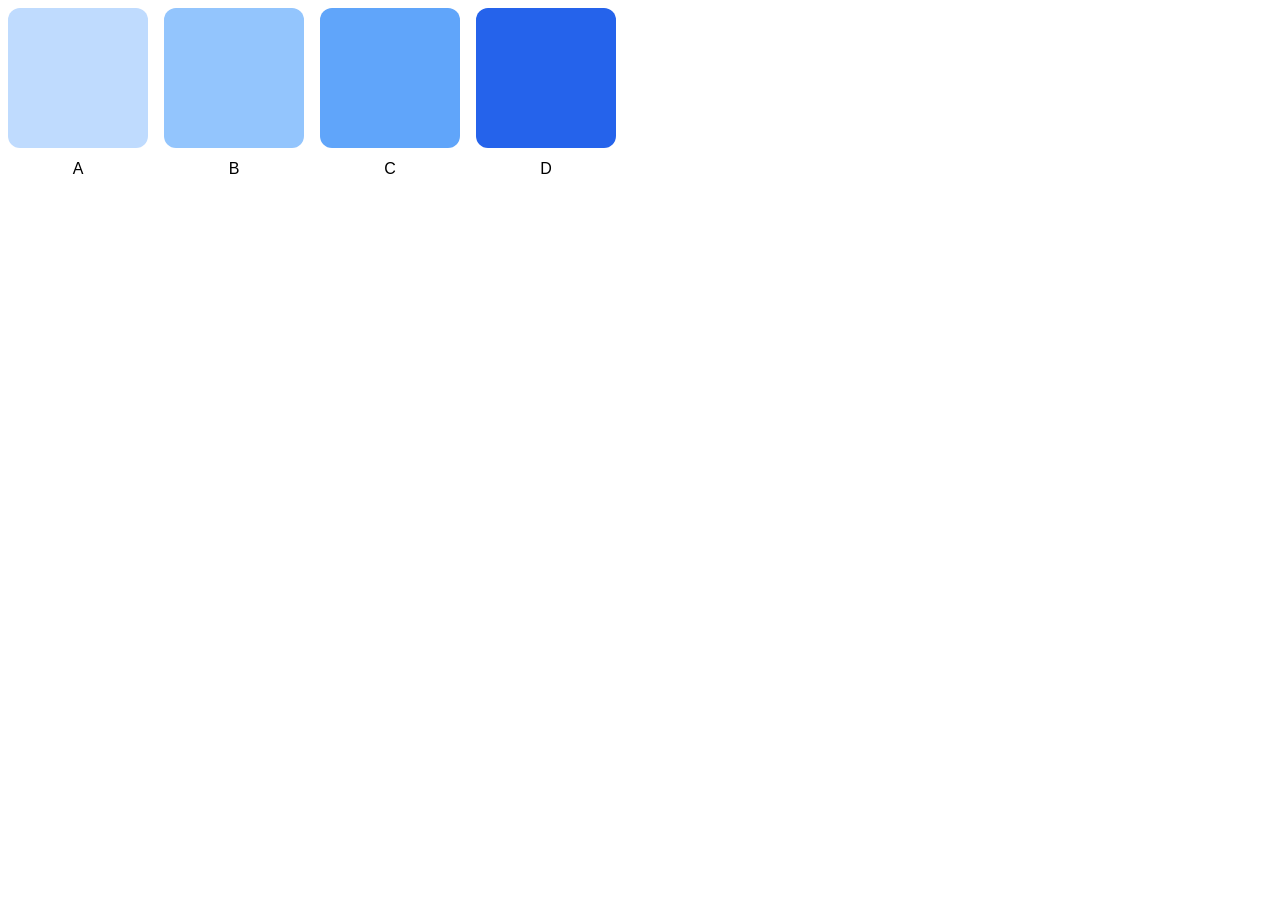
<file: src/revisitpy_server/static/demo-condition/assets/color-trial-1.html>
<!doctype html>
<html lang="en">

<head>
  <meta charset="UTF-8" />
  <title>Color Trial 1</title>
  <style>
    body {
      font-family: Arial, sans-serif;
    }

    .row {
      display: flex;
      gap: 16px;
    }

    .color {
      width: 140px;
      height: 140px;
      border-radius: 12px;
    }

    .card {
      display: flex;
      flex-direction: column;
      align-items: center;
      gap: 12px;
    }
  </style>
</head>

<body>
  <div class="row">
    <div class="card">
      <div class="color" style="background: #bfdbfe"></div>
      <div class="choice-label">A</div>
    </div>
    <div class="card">
      <div class="color" style="background: #93c5fd"></div>
      <div class="choice-label">B</div>
    </div>
    <div class="card">
      <div class="color" style="background: #60a5fa"></div>
      <div class="choice-label">C</div>
    </div>
    <div class="card">
      <div class="color" style="background: #2563eb"></div>
      <div class="choice-label">D</div>
    </div>
  </div>
</body>

</html>
</file>
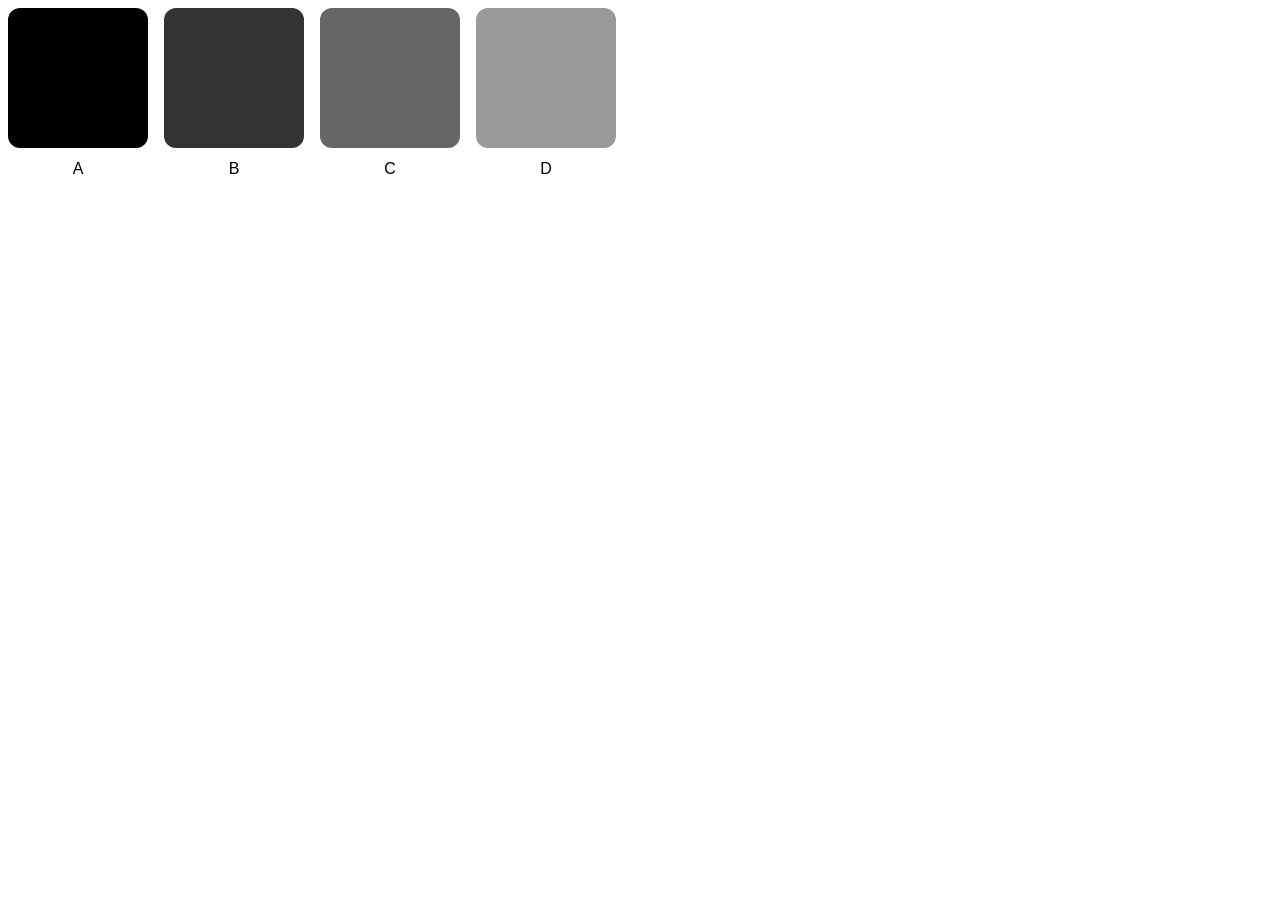
<file: src/revisitpy_server/static/demo-condition/assets/color-trial-2.html>
<!doctype html>
<html lang="en">

<head>
  <meta charset="UTF-8" />
  <title>Color Trial 2</title>
  <style>
    body {
      font-family: Arial, sans-serif;
    }

    .row {
      display: flex;
      gap: 16px;
    }

    .color {
      width: 140px;
      height: 140px;
      border-radius: 12px;
    }

    .card {
      display: flex;
      flex-direction: column;
      align-items: center;
      gap: 12px;
    }
  </style>
</head>

<body>
  <div class="row">
    <div class="card">
      <div class="color" style="background: #000000"></div>
      <div class="choice-label">A</div>
    </div>
    <div class="card">
      <div class="color" style="background: #333333"></div>
      <div class="choice-label">B</div>
    </div>
    <div class="card">
      <div class="color" style="background: #666666"></div>
      <div class="choice-label">C</div>
    </div>
    <div class="card">
      <div class="color" style="background: #999999"></div>
      <div class="choice-label">D</div>
    </div>
  </div>
</body>

</html>
</file>
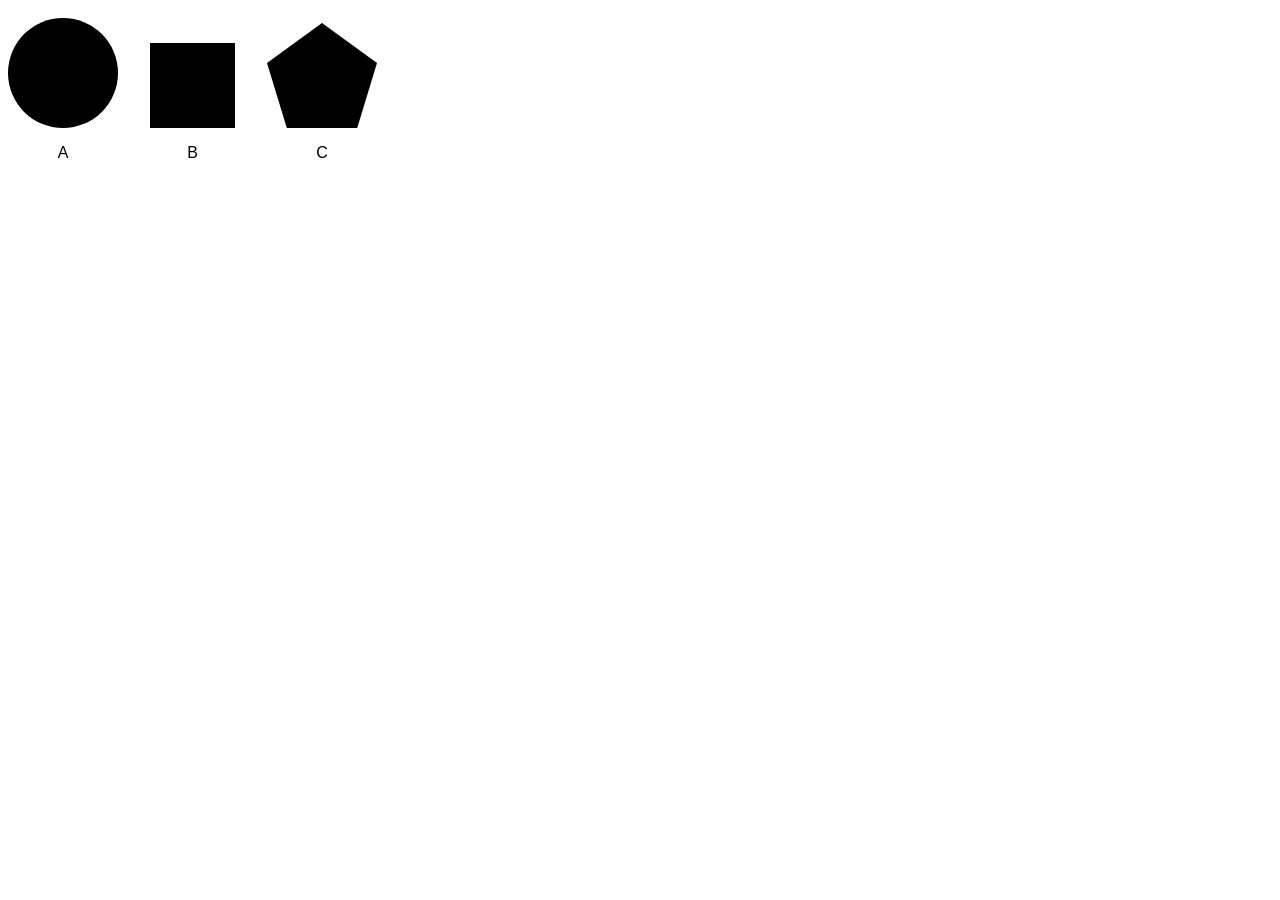
<file: src/revisitpy_server/static/demo-condition/assets/shape-trial-1.html>
<!doctype html>
<html lang="en">

<head>
    <meta charset="UTF-8" />
    <title>Shape Trial 1</title>
    <style>
        body {
            font-family: Arial, sans-serif;
        }

        .row {
            display: flex;
            gap: 32px;
            align-items: flex-end;
        }

        .card {
            display: flex;
            flex-direction: column;
            align-items: center;
            gap: 16px;
        }

        .shape-container {
            height: 120px;
            display: flex;
            align-items: flex-end;
            justify-content: center;
        }

        .shape {
            background: #000000;
        }

        .pentagon {
            width: 110px;
            height: 105px;
            clip-path: polygon(50% 0%, 100% 38%, 82% 100%, 18% 100%, 0% 38%);
        }
    </style>
</head>

<body>
    <div class="row">
        <div class="card">
            <div class="shape-container">
                <div class="shape" style="width: 110px; height: 110px; border-radius: 50%;"></div>
            </div>
            <div class="choice-label">A</div>
        </div>
        <div class="card">
            <div class="shape-container">
                <div class="shape" style="width: 85px; height: 85px;"></div>
            </div>
            <div class="choice-label">B</div>
        </div>
        <div class="card">
            <div class="shape-container">
                <div class="shape pentagon"></div>
            </div>
            <div class="choice-label">C</div>
        </div>
    </div>
</body>

</html>
</file>
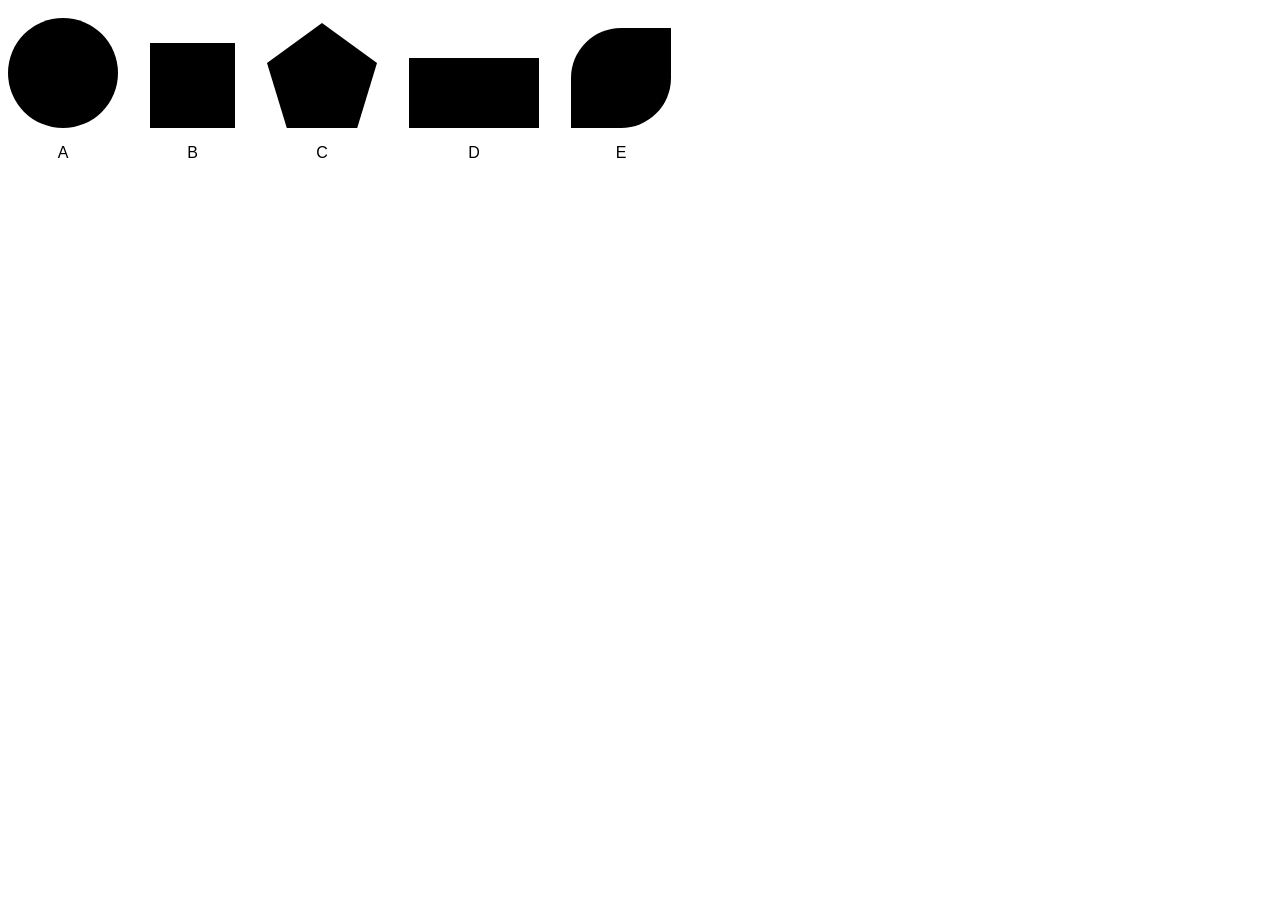
<file: src/revisitpy_server/static/demo-condition/assets/shape-trial-2.html>
<!doctype html>
<html lang="en">

<head>
    <meta charset="UTF-8" />
    <title>Shape Trial 2</title>
    <style>
        body {
            font-family: Arial, sans-serif;
        }

        .row {
            display: flex;
            gap: 32px;
            align-items: flex-end;
        }

        .card {
            display: flex;
            flex-direction: column;
            align-items: center;
            gap: 16px;
        }

        .shape-container {
            height: 120px;
            display: flex;
            align-items: flex-end;
            justify-content: center;
        }

        .shape {
            background: #000000;
        }

        .pentagon {
            width: 110px;
            height: 105px;
            clip-path: polygon(50% 0%, 100% 38%, 82% 100%, 18% 100%, 0% 38%);
        }
    </style>
</head>

<body>
    <div class="row">
        <div class="card">
            <div class="shape-container">
                <div class="shape" style="width: 110px; height: 110px; border-radius: 50%;"></div>
            </div>
            <div class="choice-label">A</div>
        </div>
        <div class="card">
            <div class="shape-container">
                <div class="shape" style="width: 85px; height: 85px;"></div>
            </div>
            <div class="choice-label">B</div>
        </div>
        <div class="card">
            <div class="shape-container">
                <div class="shape pentagon"></div>
            </div>
            <div class="choice-label">C</div>
        </div>
        <div class="card">
            <div class="shape-container">
                <div class="shape" style="width: 130px; height: 70px;"></div>
            </div>
            <div class="choice-label">D</div>
        </div>
        <div class="card">
            <div class="shape-container">
                <div class="shape" style="width: 100px; height: 100px; border-radius: 50% 0 50% 0;"></div>
            </div>
            <div class="choice-label">E</div>
        </div>
    </div>
</body>

</html>
</file>
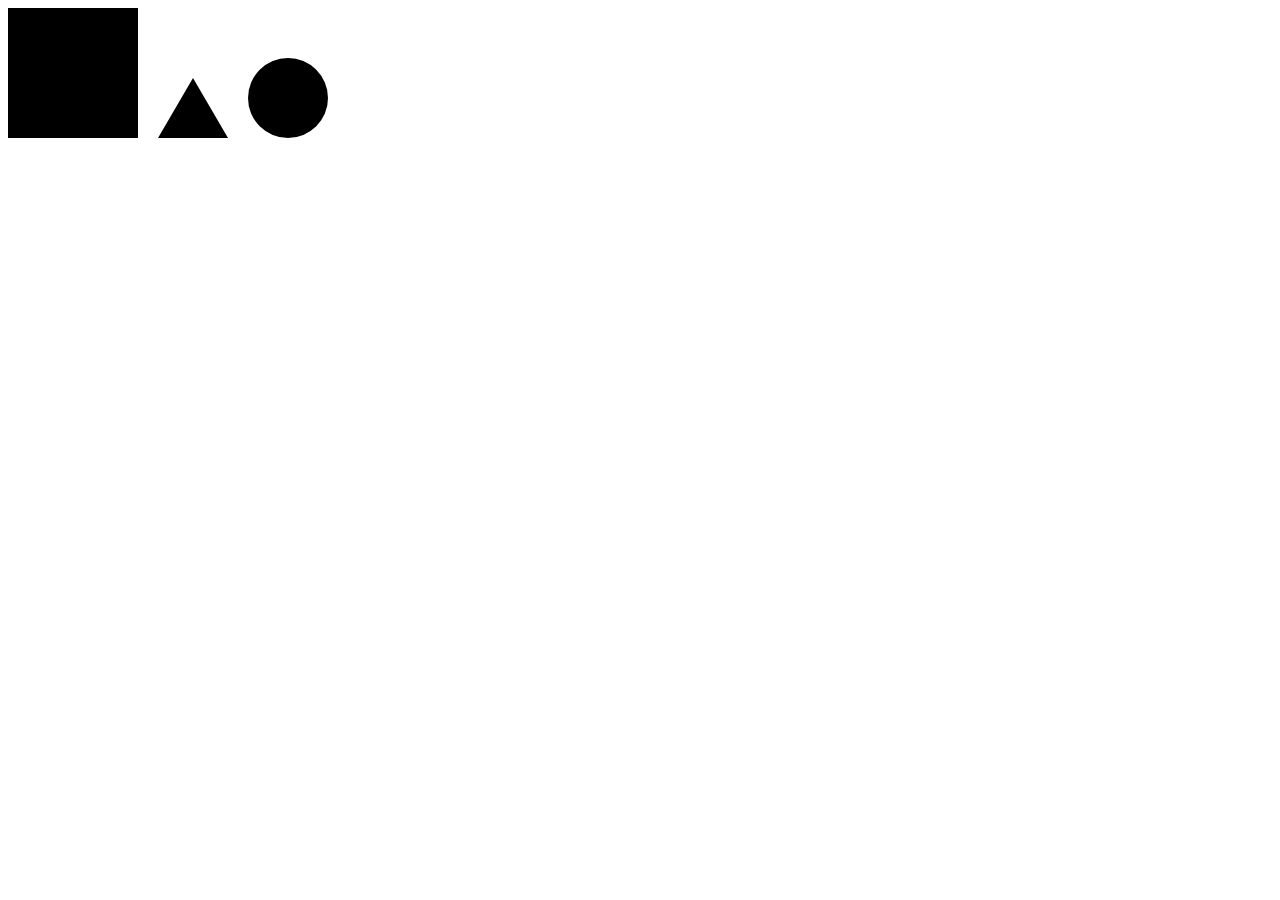
<file: src/revisitpy_server/static/demo-condition/assets/size-trial-1.html>
<!doctype html>
<html lang="en">

<head>
    <meta charset="UTF-8" />
    <title>Size Trial 1</title>
    <style>
        .row {
            display: flex;
            gap: 20px;
            align-items: flex-end;
        }

        .shape {
            background: #000000;
        }

        .triangle {
            border-left: 35px solid transparent;
            border-right: 35px solid transparent;
            border-bottom: 60px solid #000000;
        }
    </style>
</head>

<body>
    <div class="row">
        <div class="shape" style="width: 130px; height: 130px;"></div>
        <div class="triangle"></div>
        <div class="shape" style="width: 80px; height: 80px; border-radius: 50%;"></div>
    </div>
</body>

</html>
</file>
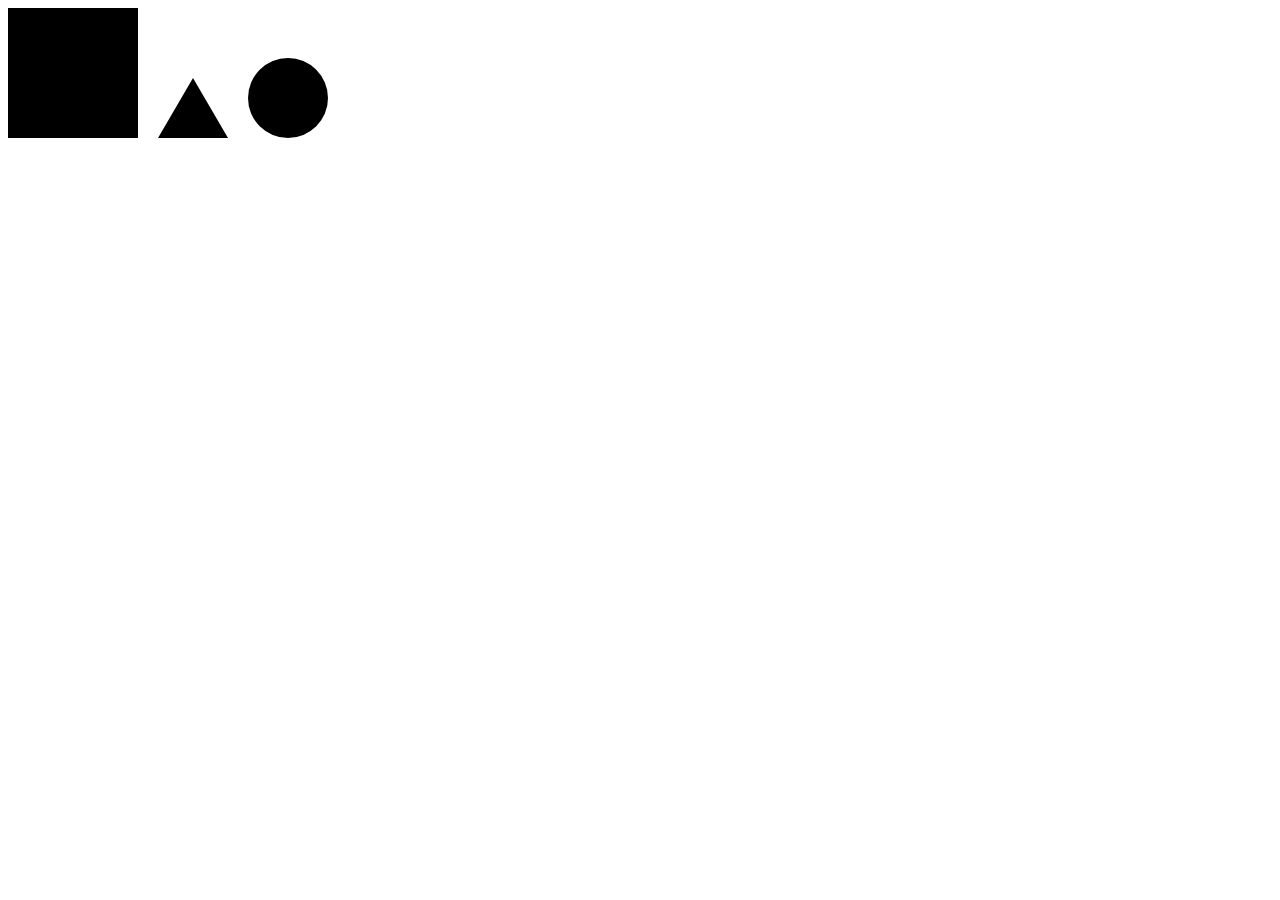
<file: src/revisitpy_server/static/demo-condition/assets/size-trial-2.html>
<!doctype html>
<html lang="en">

<head>
    <meta charset="UTF-8" />
    <title>Size Trial 2</title>
    <style>
        .row {
            display: flex;
            gap: 20px;
            align-items: flex-end;
        }

        .shape {
            background: #000000;
        }

        .triangle {
            border-left: 35px solid transparent;
            border-right: 35px solid transparent;
            border-bottom: 60px solid #000000;
        }
    </style>
</head>

<body>
    <div class="row">
        <div class="shape" style="width: 130px; height: 130px;"></div>
        <div class="triangle"></div>
        <div class="shape" style="width: 80px; height: 80px; border-radius: 50%;"></div>
    </div>
</body>

</html>
</file>
